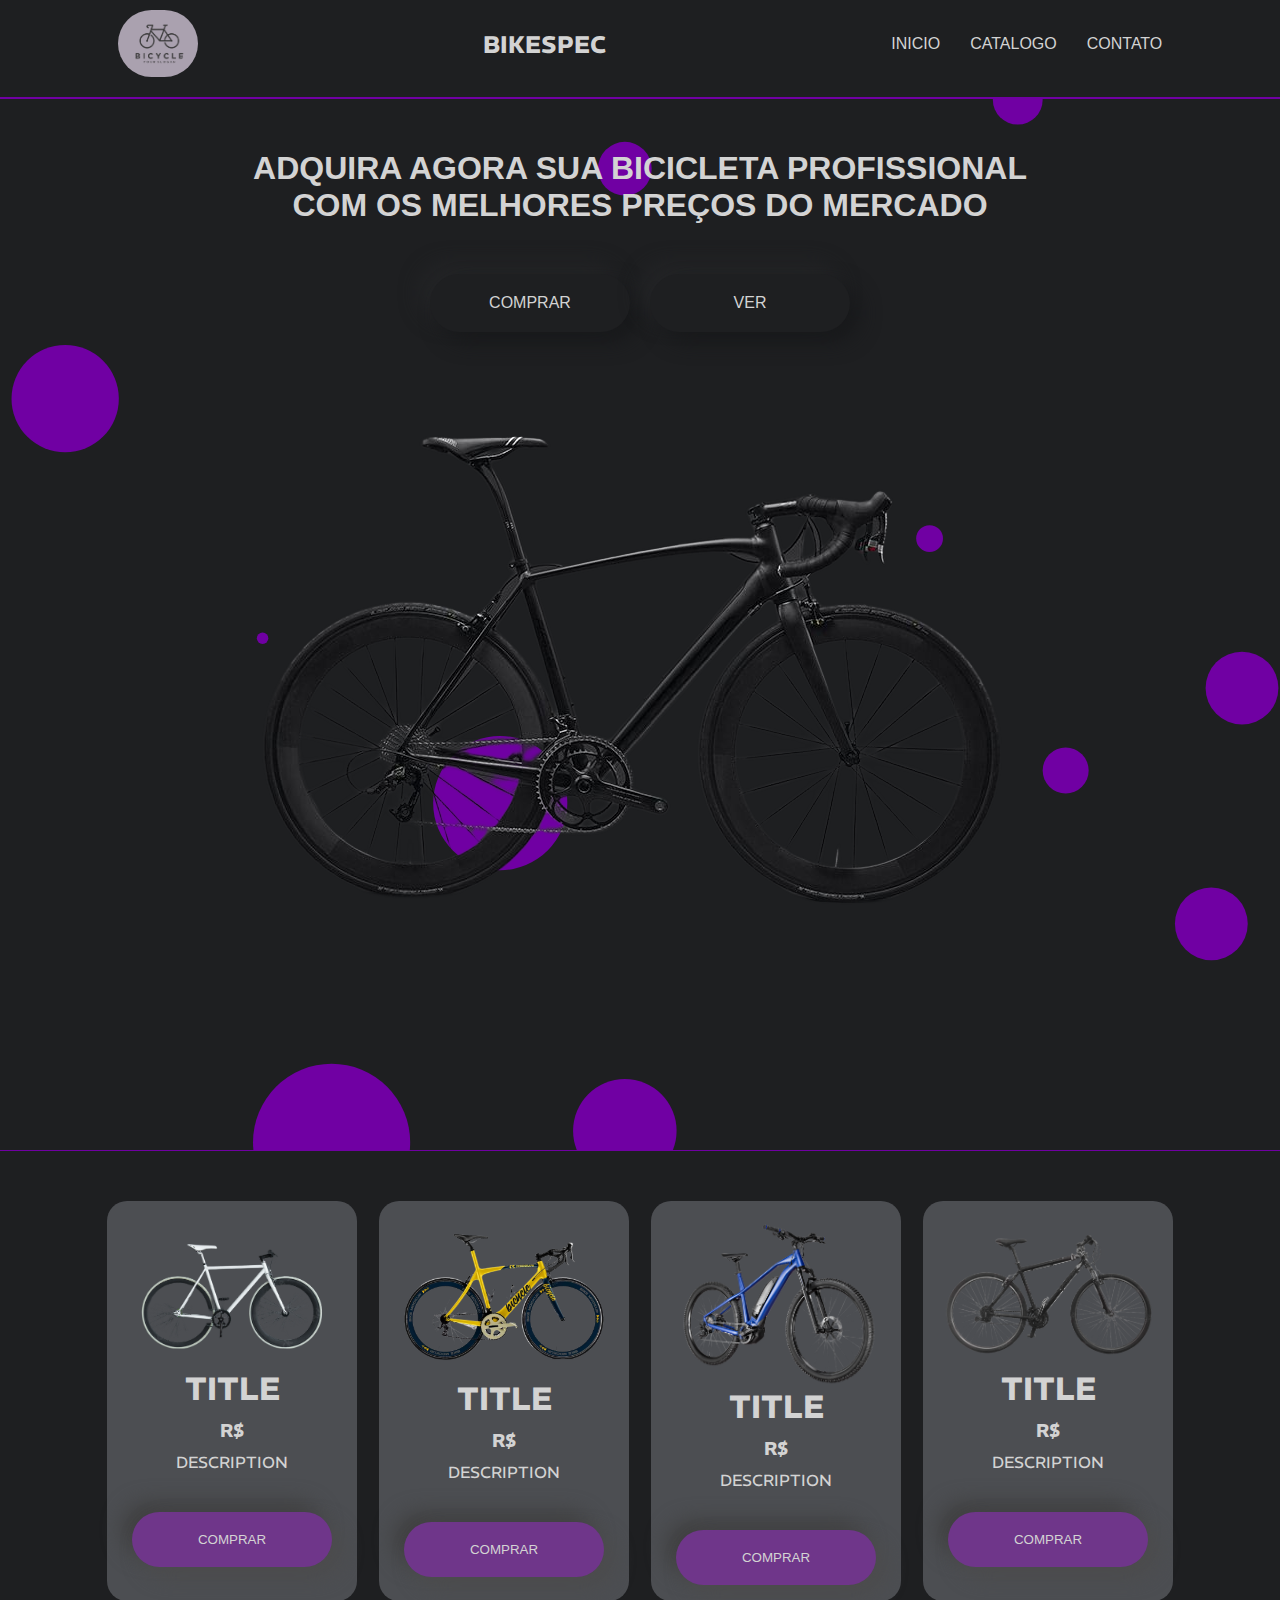
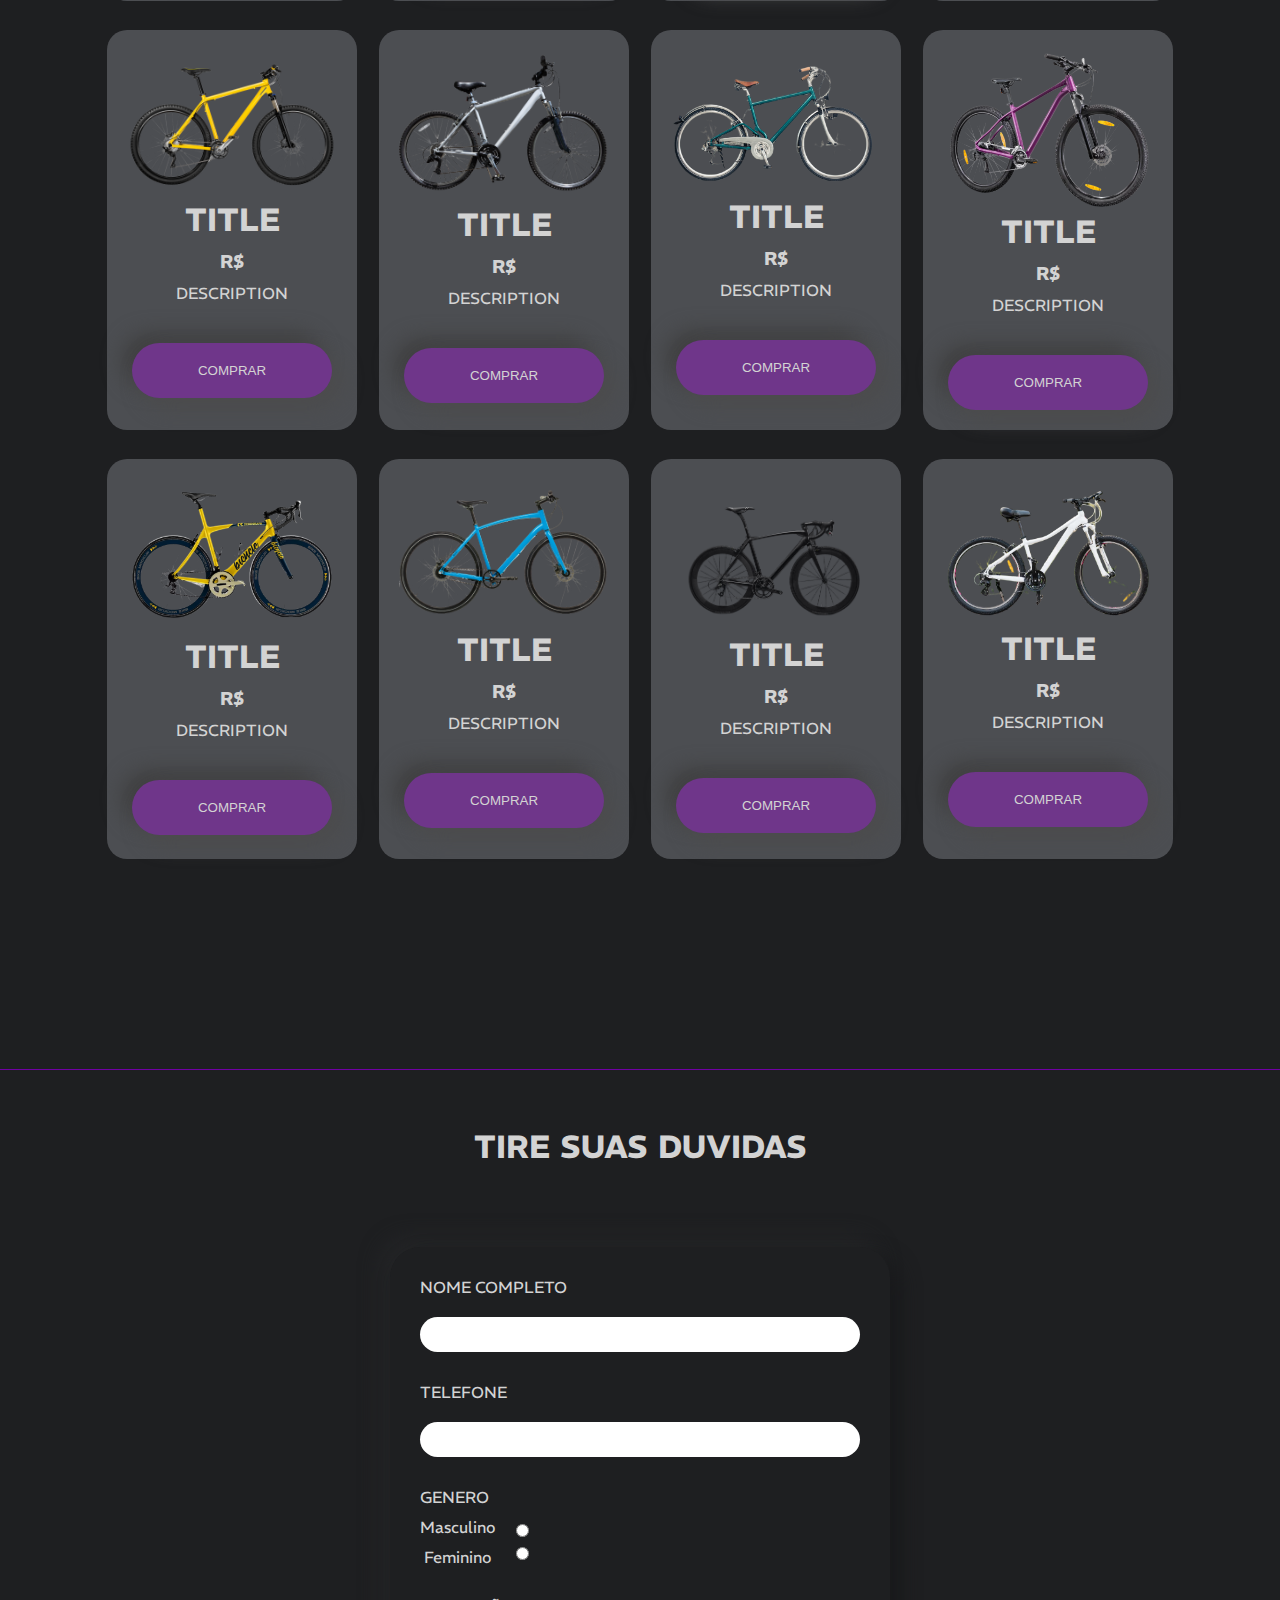
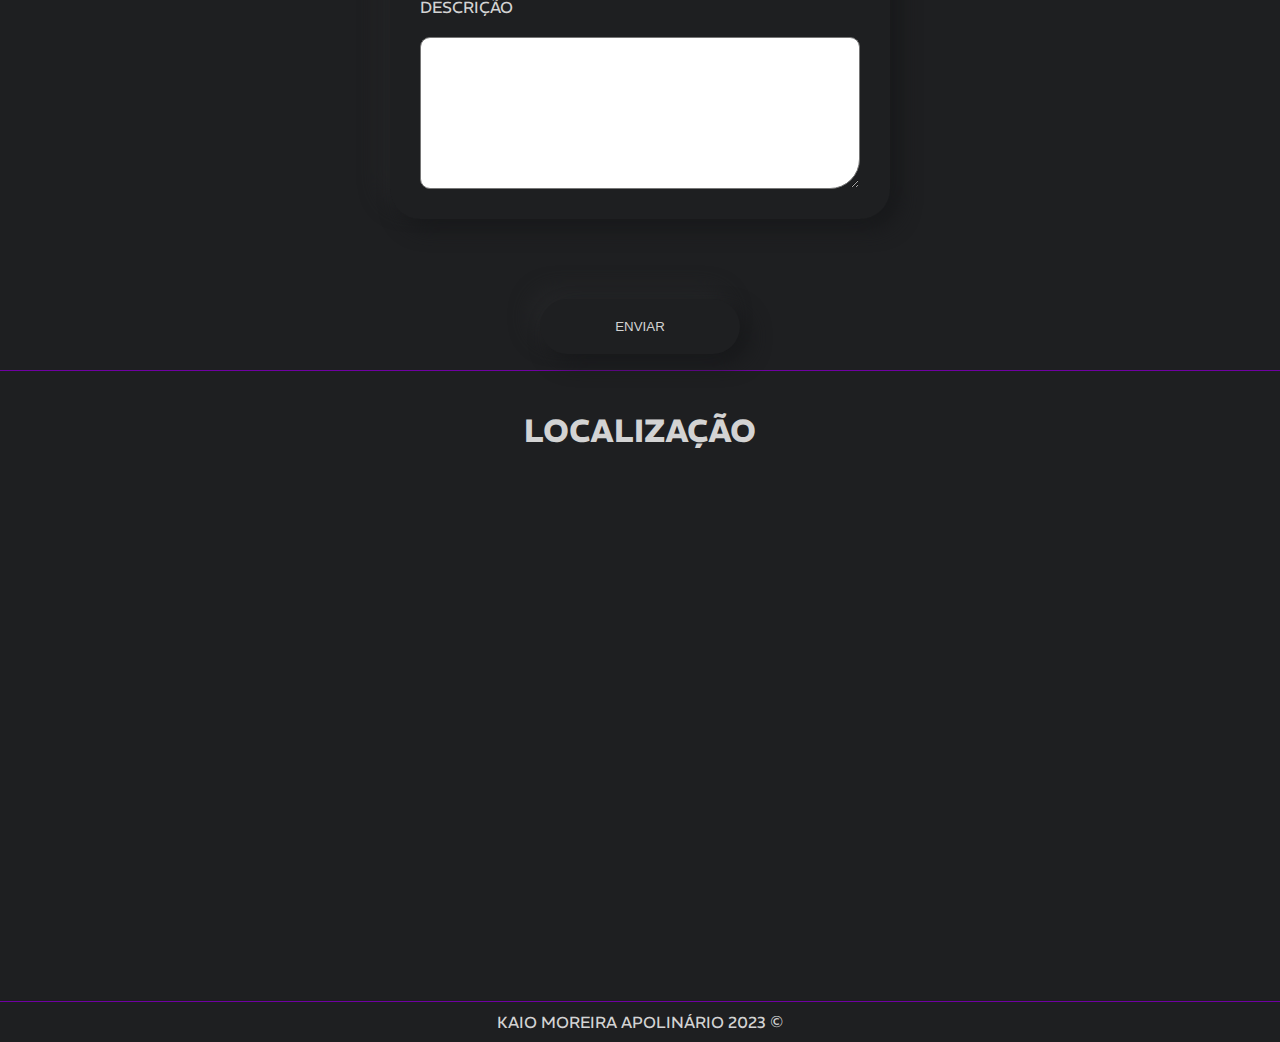
<file: bicicletaria/index.html>
<!DOCTYPE html>
<html lang="en">
<head>
    <meta charset="UTF-8">
    <meta name="viewport" content="width=device-width, initial-scale=1.0">
    <link rel="stylesheet" href="./style.css">
    <title>Document</title>
</head>
<body>
    <div class="conainer-nav">
        <nav>
            <img src="./img/logo bike.png"alt="LOGO BICICLETA">
            <h2>BIKESPEC</h2>
            <div class="guias">
                <a href="#inicio">INICIO</a>
                <a href="#catalog">CATALOGO</a>
                <a href="#contact">CONTATO</a>
            </div>
            <button onclick="menuShow()" class="button-menu botao" id="botao"><img src="./img/icons8-cardápio (1).svg" alt="" onclick="" class="button-menu"></button>
            
        </nav>
        <div class="menu">
            <a href="#inicio">INICIO</a>
            <a href="#catalog">CATALOGO</a>
            <a href="#contact">CONTATO</a>
        </div>
    </div>
    
    
    <header id="inicio" class="inicio">
        <div class="start">
            <h1>ADQUIRA AGORA SUA BICICLETA PROFISSIONAL
            <br>COM OS MELHORES PREÇOS DO MERCADO 
            </h1>
            <div class="buttons">
                <a href="#catalog" class="button">COMPRAR</a>
                <a href="#catalog" class="button">VER</a>
            </div>
        </div>
        <img src="./img/bike1 (1).png" alt="BICICLETA">
    </header>
    <main>
        <section class="catalog" id="catalog">
            <div class="parent">
                <div class="div1">
                    <div class="card">
                        <img src="./img/bike 2.png" alt="IMG-CARD">
                        <div class="text-card">
                            <h1>TITLE</h1>
                            <h3>R$</h3>
                            <p>DESCRIPTION</p>
                            <button>COMPRAR</button>
                        </div>
                    </div>
                </div>
                <div class="div2">
                    <div class="card">
                        <img src="./img/bike3.png" alt="IMG-CARD">
                        <div class="text-card">
                            <h1>TITLE</h1>
                            <h3>R$</h3>
                            <p>DESCRIPTION</p>
                            <button>COMPRAR</button>

                        </div>
                    </div>
                </div>
                <div class="div3">
                    <div class="card">
                        <img src="./img/bike 4.png" alt="IMG-CARD">
                        <div class="text-card">
                            <h1>TITLE</h1>
                            <h3>R$</h3>
                            <p>DESCRIPTION</p>
                            <button>COMPRAR</button>

                        </div>
                    </div>
                </div>
                <div class="div4">
                    <div class="card">
                        <img src="./img/bike 5.png" alt="IMG-CARD">
                        <div class="text-card">
                            <h1>TITLE</h1>
                            <h3>R$</h3>
                            <p>DESCRIPTION</p>
                            <button>COMPRAR</button>

                        </div>
                    </div>
                </div>
                <div class="div5">
                    <div class="card">
                        <img src="./img/bike 6.png" alt="IMG-CARD">
                        <div class="text-card">
                            <h1>TITLE</h1>
                            <h3>R$</h3>
                            <p>DESCRIPTION</p>
                            <button>COMPRAR</button>

                        </div>
                    </div>
                </div>
                <div class="div6">
                    <div class="card">
                        <img src="./img/bike 7.png" alt="IMG-CARD">
                        <div class="text-card">
                            <h1>TITLE</h1>
                            <h3>R$</h3>
                            <p>DESCRIPTION</p>
                            <button>COMPRAR</button>

                        </div>
                    </div>
                </div>
                <div class="div7">
                    <div class="card">
                        <img src="./img/bike 8.png" alt="IMG-CARD">
                        <div class="text-card">
                            <h1>TITLE</h1>
                            <h3>R$</h3>
                            <p>DESCRIPTION</p>
                            <button>COMPRAR</button>

                        </div>
                    </div>
                </div>
                <div class="div8">
                    <div class="card">
                        <img src="./img/bike9.png" alt="IMG-CARD">
                        <div class="text-card">
                            <h1>TITLE</h1>
                            <h3>R$</h3>
                            <p>DESCRIPTION</p>
                            <button>COMPRAR</button>

                        </div>
                    </div>
                </div>
                <div class="div9">
                    <div class="card">
                        <img src="./img/bike3.png" alt="IMG-CARD">
                        <div class="text-card">
                            <h1>TITLE</h1>
                            <h3>R$</h3>
                            <p>DESCRIPTION</p>
                            <button>COMPRAR</button>

                        </div>
                    </div>
                </div>
                <div class="div10">
                    <div class="card">
                        <img src="./img/bike 11.png" alt="IMG-CARD">
                        <div class="text-card">
                            <h1>TITLE</h1>
                            <h3>R$</h3>
                            <p>DESCRIPTION</p>
                            <button>COMPRAR</button>

                        </div>
                    </div>
                </div>
                <div class="div11">
                    <div class="card">
                        <img src="./img/bike1 (1).png" alt="IMG-CARD">
                        <div class="text-card">
                            <h1>TITLE</h1>
                            <h3>R$</h3>
                            <p>DESCRIPTION</p>
                            <button>COMPRAR</button>

                        </div>
                    </div>
                </div>
                <div class="div12">
                    <div class="card">
                        <img src="./img/bike 12.png"   alt="IMG-CARD">
                        <div class="text-card">
                            <h1>TITLE</h1>
                            <h3>R$</h3>
                            <p>DESCRIPTION</p>
                            <button>COMPRAR</button>

                        </div>
                    </div>
                </div>
                </div>
        </section>
        <section class="contact" id="contact">
            <div class="container-form">
                <h1>TIRE SUAS DUVIDAS</h1>
                <form action="">
                    <label for="">NOME COMPLETO
                        <input type="text">
                    </label>
                    
                    <label for="">TELEFONE
                        <input type="tel">
                    </label>
                    
                    <div class="gen">
                       <p class="pgen">GENERO</p>
                        <label for="" class="check">
                            <div class="checkbox">
                                <p>Masculino</p>
                                <p>Feminino</p>
                            </div>
                            <div class="checkbox">
                                <input type="radio" name="sexo" id="">
                                <input type="radio" name="sexo" id="">

                            </div>
                        </label>
                    </div>
                    
                    
                    <label for="">DESCRIÇÃO
                        <textarea name="" id="" cols="30" rows="10"></textarea>
                    </label>
                    
                </form>
                <button class="button">ENVIAR</button>
            </div>
        </section>
        <section class="location">
            <div class="map">
                <h1>LOCALIZAÇÃO</h1>
                <iframe class="maps" src="https://www.google.com/maps/embed?pb=!1m14!1m12!1m3!1d117070.8270409379!2d-46.367437445512365!3d-23.515831732257237!2m3!1f0!2f0!3f0!3m2!1i1024!2i768!4f13.1!5e0!3m2!1spt-BR!2sbr!4v1691036026568!5m2!1spt-BR!2sbr" width="600" height="450" style="border:0;" allowfullscreen="" loading="lazy" referrerpolicy="no-referrer-when-downgrade"></iframe>
            </div>
        </section>
    </main>
    <footer>
        KAIO MOREIRA APOLINÁRIO 2023 ©
    </footer>
    <script src="./index.js"></script>
</body>
</html>
</file>
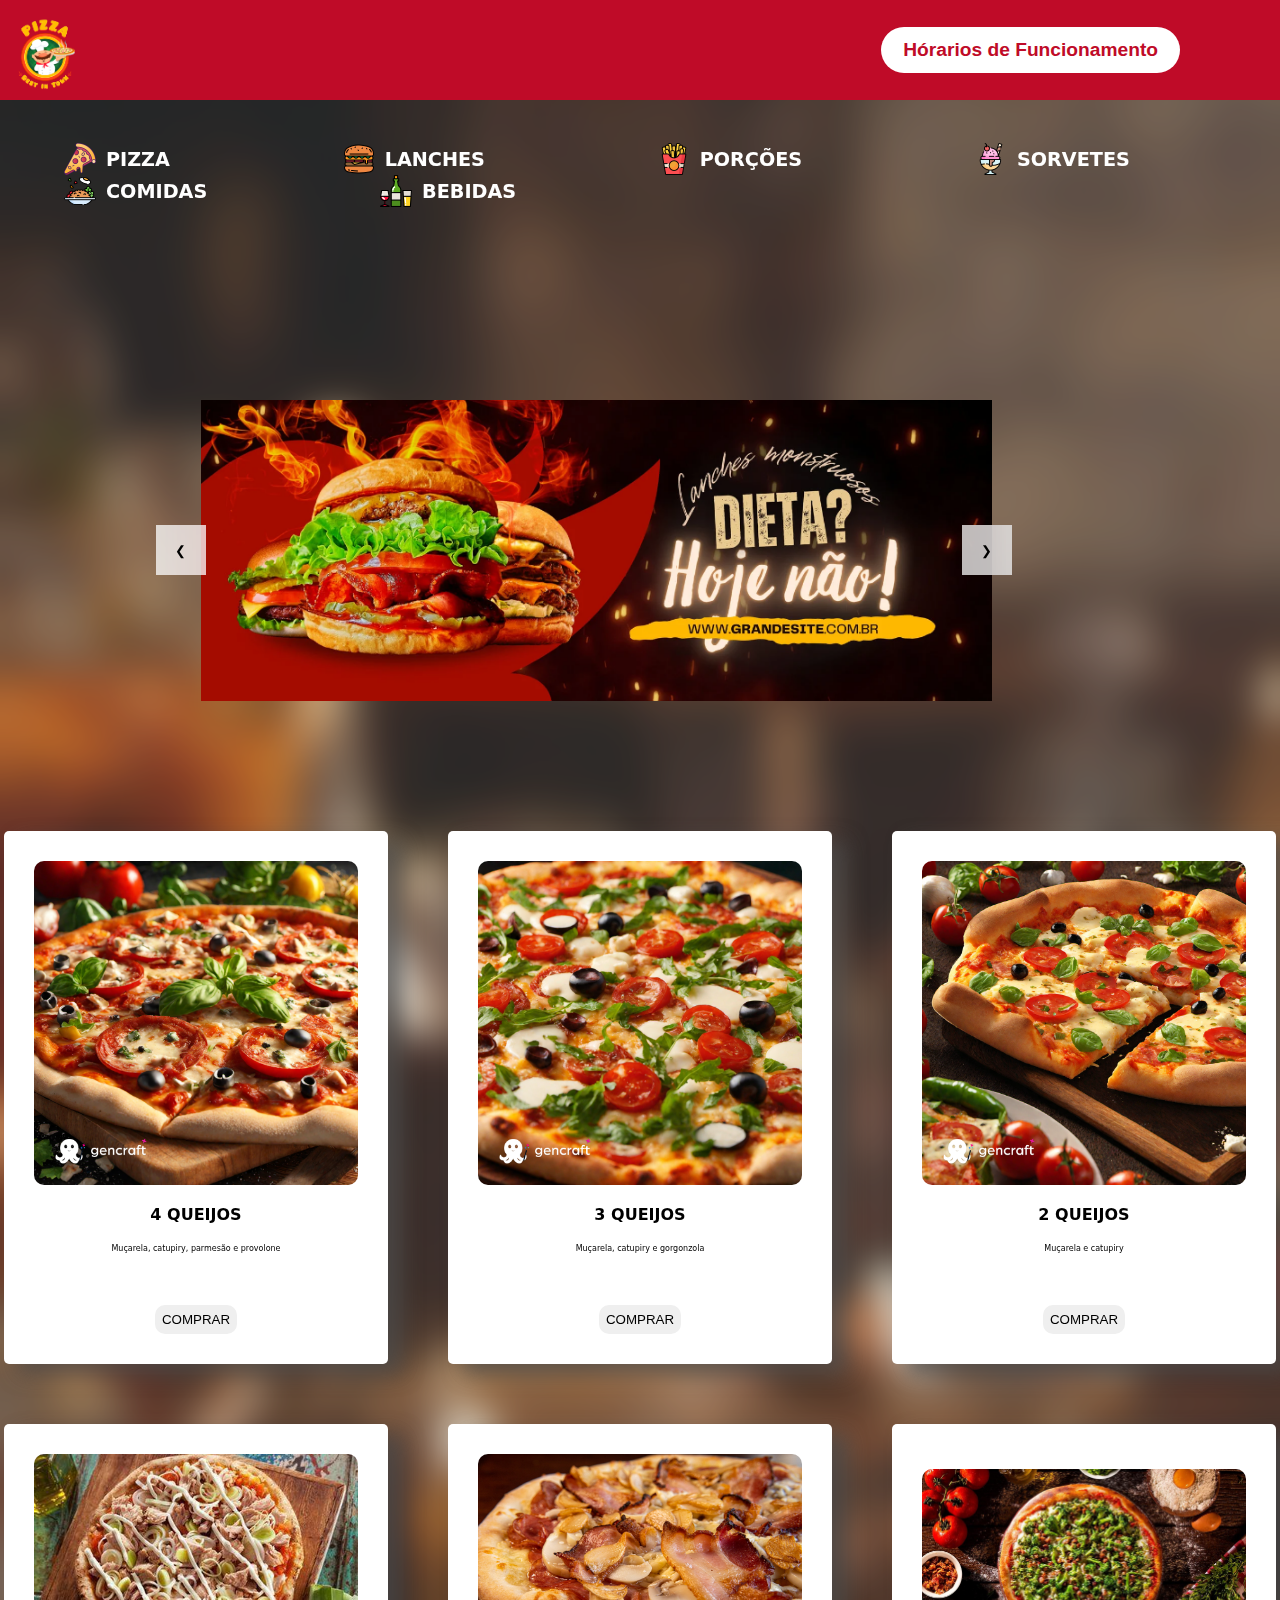
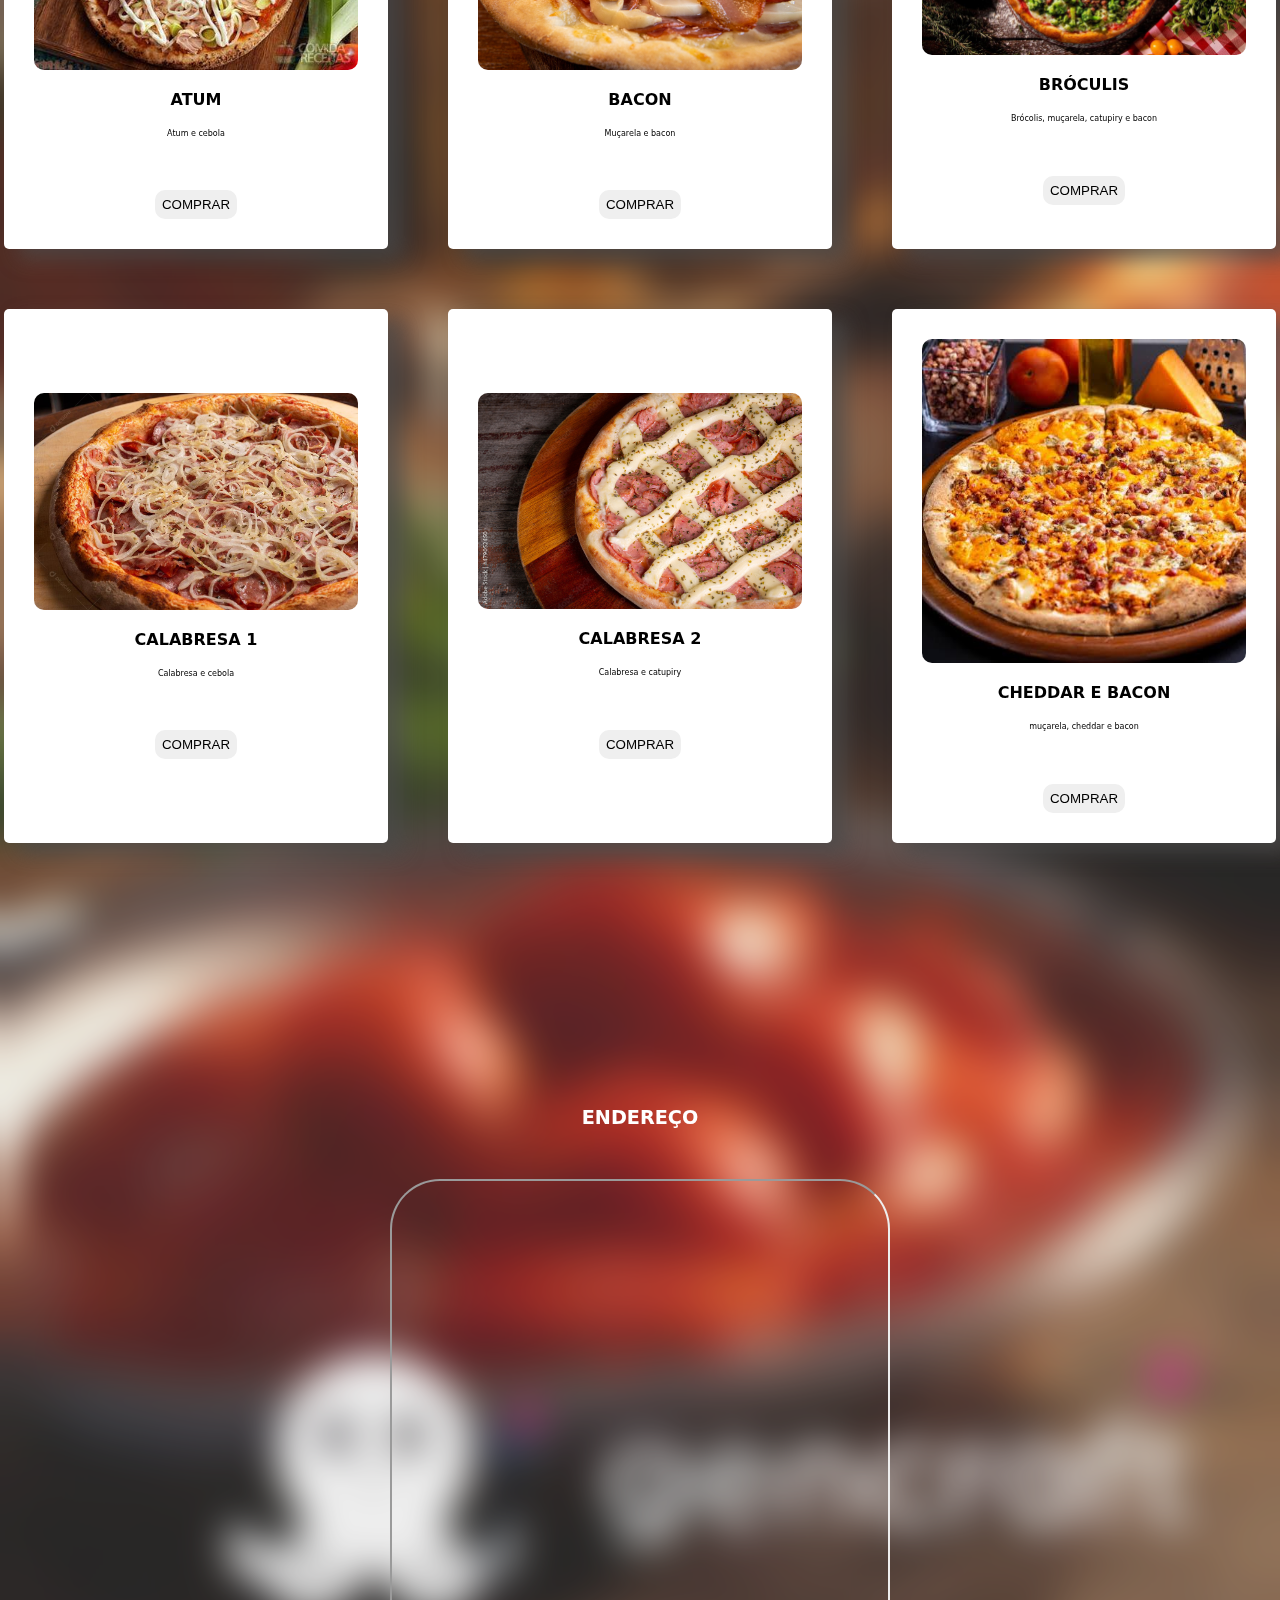
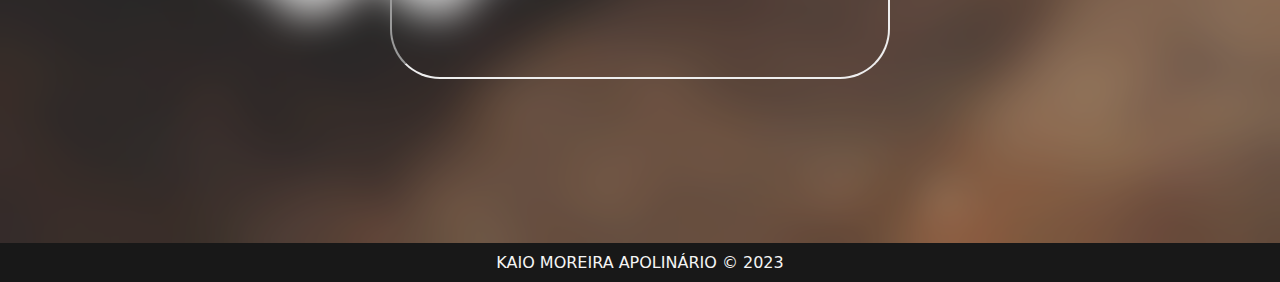
<file: Portifólio/Pizzaria/index.html>
<!DOCTYPE html>
<html lang="en">
<head>
    <meta charset="UTF-8">
    <meta name="viewport" content="width=device-width, initial-scale=1.0">
    <link rel="stylesheet" href="./style.css">
    <link rel="shortcut icon" href="./img/pizza (1).png" type="image/x-icon">
    <title>Document</title>
</head>
<body>
    <nav>
        <!--SLIDE-->
        <div class="slide">
            <div class="item">
                <h2>DOMINGO</h2>
                <p>10:00 ÁS 18:00</p>
            </div>
            <div class="item">
                <h2>SEGUNDA</h2>
                <p>09:00 ÁS 21:00</p>
            </div>
            <div class="item">
                <h2>TERÇA</h2>
                <p>09:00 ÁS 21:00</p>
            </div>
            <div class="item">
                <h2>QUARTA</h2>
                <p>09:00 ÁS 21:00</p>
            </div>
            <div class="item">
                <h2>QUINTA</h2>
                <p>09:00 ÁS 21:00</p>
            </div>
            <div class="item">
                <h2>SEXTA</h2>
                <p>09:00 ÁS 21:00</p>
            </div>
            <div class="item">
                <h2>SABADO</h2>
                <p>08:00 ÁS 23:00</p>
            </div>
        </div>
         <!--OPÇÕES-->
         <div class="opcoes">
            <img src="./img/14594-NPQJ9W.png" alt="logo-pizza" width="90px">
            <div>
            <button class="abrir">Hórarios de Funcionamento</button>
            <button class="fechar">X</button>
           </div>
        </div>
    </nav>
    <header>
        <div class="blur">
            <section class="home">
                <ul>
                    <li><div class="guia-nav"><img src="./img/pizza (1).png" alt="pizza" width="32px"><a href="" > PIZZA</a></div></li>
                    <li><div class="guia-nav"><img src="./img/hamburguer.png" alt="lanches" width="32px"> <a href=""> LANCHES</a></div></li>
                    <li><div class="guia-nav"><img src="./img/batatas-fritas.png" alt="porções"> <a href=""> PORÇÕES</a></div></li>
                    <li><div class="guia-nav"><img src="./img/taca-de-sorvete.png" alt="sorvete"> <a href=""> SORVETES</a></div></li>
                    <li><div class="guia-nav"><img src="./img/arroz-frito.png" alt="comidas"> <a href=""> COMIDAS</a></div></li>
                    <li><div class="guia-nav"><img src="./img/alcool.png" alt="bebidas"> <a href=""> BEBIDAS</a></div></li>
                </ul>
            </section >
            <section class="carrosel">
                <div class="container">
                    <button class="w3-button w3-display-left" onclick="plusDivs(-1)">&#10094;</button>
                    <div class="carrosel primeiro">
                        <img src="./img/banner1.png" alt="" srcset="" class="mySlides">
                    </div>
                    <div class="carrosel segundo">
                        <img src="./img/banner 2.png" alt="" srcset="" class="mySlides">
                    </div>
                    <div class="carrosel terceiro">
                        <img src="./img/banner 3.png" alt="" srcset="" class="mySlides">
                    </div>
                    <button class="w3-button w3-display-right" onclick="plusDivs(+1)">&#10095;</button>
                </div>
            </section>
            <section class="cardápio">
                        <div class="itens">
                            <img src="./img/pizza de 4 quei 0.png" width="" alt="IMAGEM">
                            <h1>4 QUEIJOS</h1>
                            <p>Muçarela, catupiry, parmesão e provolone</p>
                            <button>COMPRAR</button>
                        </div>
                        <div class="itens">
                            <img src="./img/pizza de 3 quei 1.png" alt="IMAGEM">
                            <h1>3 QUEIJOS</h1>
                            <p>Muçarela, catupiry e gorgonzola</p>
                            <button>COMPRAR</button>
                        </div>
                        <div class="itens">
                            <img src="./img/pizza de 2 quei 0.png" alt="IMAGEM">
                            <h1>2 QUEIJOS</h1>
                            <p>Muçarela e catupiry</p>
                            <button>COMPRAR</button>
                        </div>
                        <div class="itens">
                            <img src="./img/pizza_atum_alho.jpg" alt="IMAGEM">
                            <h1>ATUM</h1>
                            <p>Atum e cebola</p>
                            <button>COMPRAR</button>
                        </div>
                        <div class="itens">
                            <img src="./img/pizza de bacon.jpeg" alt="IMAGEM">
                            <h1>BACON</h1>
                            <p>Muçarela e bacon</p>
                            <button>COMPRAR</button>
                        </div>
                        <div class="itens">
                            <img src="./img/pizza de brocolis.jpg" alt="IMAGEM">
                            <h1>BRÓCULIS</h1>
                            <p>Brócolis, muçarela, catupiry e bacon</p>
                            <button>COMPRAR</button>
                        </div>
                        <div class="itens">
                            <img src="./img/pizza calabresa 1.jpg" alt="IMAGEM">
                            <h1>CALABRESA 1</h1>
                            <p>Calabresa e cebola</p>
                            <button>COMPRAR</button>
                        </div>
                        <div class="itens">
                            <img src="./img/pizza calabresa 2.jpg" alt="IMAGEM">
                            <h1>CALABRESA 2</h1>
                            <p>Calabresa e catupiry</p>
                            <button>COMPRAR</button>
                        </div>
                        <div class="itens">
                            <img src="./img/pizza cheddar e bacon.jpeg" alt="IMAGEM">
                            <h1>CHEDDAR E BACON</h1>
                            <p>muçarela, cheddar e bacon</p>
                            <button>COMPRAR</button>
                        </div>
            </section>
            <section class="endereco">
                ENDEREÇO
                <iframe src="https://www.google.com/maps/embed?pb=!1m16!1m12!1m3!1d234141.72677947942!2d-46.426666693627176!3d-23.51579085004158!2m3!1f0!2f0!3f0!3m2!1i1024!2i768!4f13.1!2m1!1spizza%20hut!5e0!3m2!1spt-BR!2sbr!4v1690898765754!5m2!1spt-BR!2sbr" allowfullscreen="" loading="lazy" referrerpolicy="no-referrer-when-downgrade" class="map"></iframe>
            </section>
        </div>
    </header>
    <footer>
        KAIO MOREIRA APOLINÁRIO © 2023
    </footer>
    <script src="./scipt.js"></script>
</body>
</html>
</file>
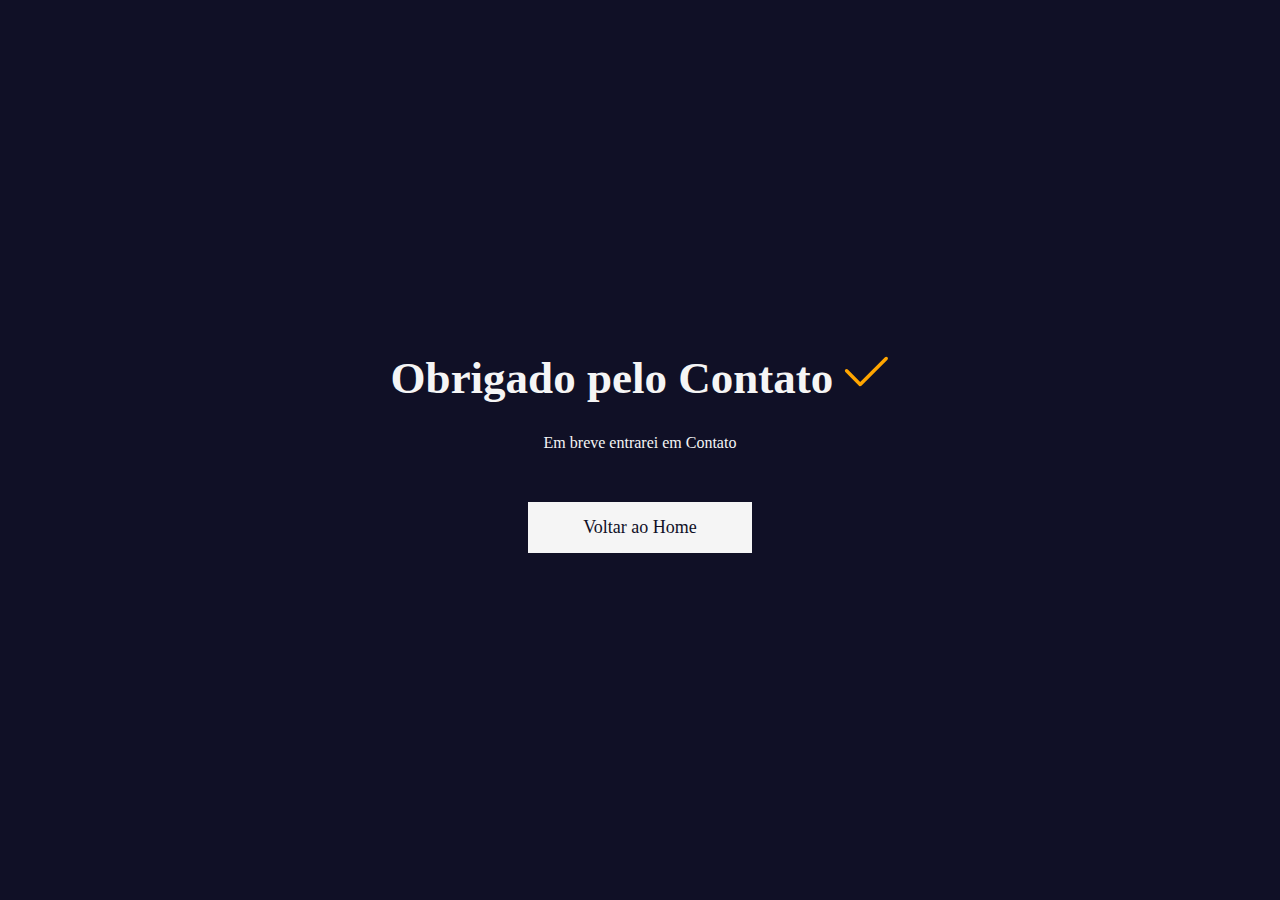
<file: obrigado.html>
<!DOCTYPE html>
<html lang="en">
<head>
    <meta charset="UTF-8">
    <meta name="viewport" content="width=device-width, initial-scale=1.0">
    <link rel="stylesheet" href="./index.css">
    <title>Obrigado!! Sucesso!!</title>
</head>
<body class="main-obrigado">
    <h1 class="text-obrigado">Obrigado pelo Contato <svg class="svg-icon" viewBox="0 0 20 20">
        <path fill="none" d="M7.197,16.963H7.195c-0.204,0-0.399-0.083-0.544-0.227l-6.039-6.082c-0.3-0.302-0.297-0.788,0.003-1.087
        C0.919,9.266,1.404,9.269,1.702,9.57l5.495,5.536L18.221,4.083c0.301-0.301,0.787-0.301,1.087,0c0.301,0.3,0.301,0.787,0,1.087
        L7.741,16.738C7.596,16.882,7.401,16.963,7.197,16.963z"></path>
    </svg></h1>
    <p class="paragrafo-obrigado">Em breve entrarei em Contato</p>
    <a href="./index.html" class="btnObrigado">Voltar ao Home</a>
</body>
</html>
</file>
<file: bicicletaria/style.css>
@import url('https://fonts.googleapis.com/css2?family=REM:ital,wght@0,100;0,900;1,100&display=swap');
*{
    margin: 0;
    padding: 0;
    box-sizing: border-box;
    --color-default: #d3d3d3;
    --font-family:'REM', sans-serif;
    --background-default:#1E1F21;
    --background-color-botton: #4c4e52;
} 
html{
    scroll-behavior:smooth;

}
.menu{
    display: none;
}
.button-menu{
    display: none;
}
.button-menu{
    width: auto;
    background-color: transparent;
    border-radius: 0;
    padding: 0;
    transition: 0.9s all;
}
.fechar{
    display: none;
    transition: 0.9s all;
}
body{
    background-color: #7000a3;
}
nav{
    background-color: var(--background-default);
    width: 100%;
    display: flex;
    position: fixed;
    flex-wrap: wrap;
    justify-content: space-around;
    align-items: center;
    gap: 50px;
    padding: 10px 0 20px 0;
    z-index: 100;
    border-bottom: #7000a3 2px solid;
}
nav h2{
    color: var(--color-default);
    font-family: var(--font-family);
    transition: 0.5s all;

}
nav h2:hover{
    transition: 0.5s all;
    color: #7000a3;
}
nav a {
    text-decoration: none;
    color: var(--color-default);
    font-family: 'Segoe UI', Tahoma, Geneva, Verdana, sans-serif;
    transition: 0.5s all;

}
nav a:hover{
    transition: 0.5s all;
    color: #7000a3;
}
nav div{
    display: flex;
    flex-wrap: wrap;
    gap: 30px;
}
nav img{
    width: 80px;
    background-color: #aaa1af;
    border-radius: 50px;
    padding: 10px;
    
}
header{
    width: 100%;
    height: 100vh;
    background-image: url(./img/circle-scatter-haikei\ \(1\).svg);
    background-repeat: no-repeat;
    background-size: cover;
    font-family:'Segoe UI', Roboto, Oxygen, Ubuntu, Cantarell, 'Open Sans', 'Helvetica Neue', sans-serif;
    color: var(--color-default);
    display: flex;
    flex-wrap: wrap;
    align-items: center;
    justify-content: center;
    padding: 150px 50px 1000px 50px;
}
.start {
    display: flex;
    flex-direction: column;
    gap: 50px;
}
.start h1{
    text-align: center;
}
.buttons{
    display: flex;
    flex-wrap: nowrap;
    justify-content: center;
    gap: 20px;

}
.button{
    text-align: center;
    text-decoration: none;
    padding: 20px;
    border-radius: 50px;
    border: 0;
    width: 200px;
    color: var(--color-default);
    cursor: pointer;
    transition: 0.5s all;
    background: #1E1F21;
    box-shadow:  10px 10px 20px #18191b,
                -10px -10px 20px #242527;
}
.button:hover{
    transition: 0.5s all;
    background-color: var(--background-default);
    box-shadow: 0 0 50px #7000a3 ;
    color: #BBBDDB;
}
button{
    padding: 20px;
    border-radius: 50px;
    border: 0;
    width: 200px;
    color: var(--color-default);
    cursor: pointer;
    transition: 0.5s all;
    background: #6f368a;
    box-shadow:  10px 10px 20px #4c4c4d,
                -10px -10px 20px #404041;
}
button:hover{
    transition: 0.5s all;
    background-color: var(--background-default);
    box-shadow: 0 0 50px #7000a3 ;
    color: #BBBDDB;
}
.catalog{
    display: flex;
    justify-content: center;
    flex-wrap: wrap;
    height: auto;
    background-color: var(--background-default);
    padding-bottom: 200px;
    margin-top: 1px;
    padding-top: 40px;
}
.parent {
    display: flex;
    flex-wrap: wrap;
    gap: 29px 22px;
    width: auto;
    padding: 10px;
    justify-content: center;
    align-items: center;
}

.card{
    display: flex;
    flex-direction: column;
    align-items: center;
    justify-content: space-evenly;
    text-align: center;
    background-color: #4c4e52;
    padding: 20px;
    border-radius: 20px;
    color: var(--color-default);
    font-family: var(--font-family);
    height: 400px;
    width: 250px;
}
.card img {
    width: 100%;
}
.text-card {
    display: flex;
    flex-direction: column;
    gap: 10px;
    height: 200px;
}
.text-card button {
    margin-top: 30px;
}
.contact{
    display: flex;
    justify-content: center;
    flex-wrap: wrap;
    height: 100vh;
    background-color: var(--background-default);
    margin-top: 1px;
    padding-top: 40px;

}
.location{
    display: flex;
    justify-content: center;
    text-align: center;
    flex-wrap: wrap;
    height: 70vh;
    background-color: var(--background-default);
    margin-top: 1px;
    padding-top: 40px;

}
.location div{
    display: flex;
    flex-direction: column;
    flex-wrap: wrap;
    gap: 50px;
    color: var(--color-default);
    font-family: var(--font-family);
}
.maps{
    border-radius: 50px;
}
.container-form{
    display: flex;
    flex-direction: column;
    flex-wrap: wrap;
    justify-content: center;
    align-items: center;
    gap: 80px;
    color: var(--color-default);
    font-family: var(--font-family);
}
form{
    display: flex;
    flex-direction: column;
    flex-wrap: wrap;
    justify-content: center;
    gap: 30px;
    box-shadow:  10px 10px 20px #18191b,
                -10px -10px 20px #242527;
    padding: 30px;
    border-radius: 30px;
    width: 500px;
}
label{
    display: flex;
    flex-direction: column;
    text-align: justify;
    justify-content: start;
    gap: 20px;
}
input{
    padding: 10px;
    border-radius: 30px;
    border: none;
    width: 100%;
}
textarea{
    border-radius: 10px 10px 30px;
}
.pgen{
    margin-bottom: 10px;
}
.check{
    display: flex;
    flex-direction: row;
}
.checkbox{
    display: flex;
    flex-direction: column;
    justify-content: center;
    align-items: center;
    gap: 10px;
}
footer{
    display: flex;
    justify-content: center;
    background-color: var(--background-default);
    color: var(--color-default);
    font-family: var(--font-family);
    margin-top: 1px;
    padding: 10px;
}

@media screen and (max-width:950px){
    nav{
        justify-content: space-evenly;
        gap: 20px;
        flex-wrap: wrap;
    }
    nav h2 {
        font-size: 0.9rem;
    }
    nav img{
        width: 80px;
    }
    .guias{
        display: none;
    }
    .container-nav{
        display: flex;
        flex-direction: column;
    }
    .open{
        display: flex;
        transition: 0.5s all;
    }
    .menu{
        transition: 0.5s all;
        justify-content: center;
        align-items: center;
        padding-top: 110px;
        flex-direction: column;
        width: 100%;
        background-color: #18191b;
        height: 220px;
        gap: 20px ;
    }
    .menu a {
        text-decoration: none;
        color: var(--color-default);
        font-family: var(--font-family);
        transition: 0.5s all;

    }
    .menu a:hover{
        transition: 0.5s all;
        color: #7000a3;
    }
    .button-menu{
        cursor: pointer;
        width: 30px;
        display: flex;
        box-shadow: none;
    }
    .button-menu:hover{
        box-shadow: none;
    }
    .fechar{display: none;}
    .start h1{
        font-size: 0.9rem;
    }
    .button{
        width: 100px;
        padding: 10px;
        font-size: 10px;
    }
    header img {
        width: 90%;
    }
    header{
        padding-bottom:250px ;
    }
    .contact{
        height: 800px;
    }
    .container-form{
        height: auto;
       gap: 30px;
    }
    form{
        width: 250px;
        height: auto;
    }
    label{
       width: 100%;
    }
    input{
       width: 100%;
    }
    .location{
        height: auto;
    }
    .map{
        justify-content: center;
        align-items: center;
    }
    .maps{
        width: 90%;
        margin-bottom: 50px;
        
    }
    footer{
        text-align: center;
    }
}
</file>
<file: Portifólio/Pizzaria/style.css>
*{
    margin: 0;
    padding: 0;
    box-sizing: border-box;
    --background-color: #BF0B28;
    --font-family: system-ui, -apple-system, BlinkMacSystemFont, 'Segoe UI', Roboto, Oxygen, Ubuntu, Cantarell, 'Open Sans', 'Helvetica Neue', sans-serif;
    --font-size-p:1.2rem;
    --font-size-h2:1.5rem;
}

/* Navegação*/
nav{
    position: fixed;
    top: -300px;
    left: 0;
    width: 100%;
    
    background-color: var(--background-color);
    z-index: 2;
    transition: 1.2s;
}
nav.mostrar{
    transition: 0.9s;
    top: 0;
}
nav.mostrar .opcoes button.abrir{
    display: none;
}
nav.mostrar .opcoes button.fechar{
    display: flex;
}
nav .opcoes button.fechar{
    display: none;
}
.menu{
    display: none;
}
nav .slide{
    display: flex;
    justify-content: flex-start;
    width: 100%;
    padding: 30px 40px 30px 50px;
    overflow-x: scroll;
    scrollbar-width:auto;
    border-bottom: 2px solid darkgray;
    height: 300px;
    gap: 30px;
}
nav .slide::-webkit-scrollbar{
    display:flex;
    height: 5px;
    background-color: #ffffff;
}
nav .slide::-webkit-scrollbar-thumb{
    display:flex;
    background-color: rgb(255, 208, 0);
}
nav .slide .item{
    width: 300px;
    min-width: 300px;
    max-width: 300px;
    padding: 30px;
    border-radius: 20px;
    margin: 10px 0 0 0 ;
    background-color: rgba(255, 255, 255, 0.575);
}
nav .slide .item h2 {
    font-family: var(--font-family);
    font-size: var(--font-size-h2);
    color: #fff;
    margin: 0 0 5px 0;
}

nav .slide .item p {
    font-family: var(--font-family);
    font-size: var(--font-size-p);
    color: #fff;
}
nav .opcoes{
    display: flex;
    align-items: center;
    justify-content: space-between;
    width: 100%;
    height: auto;
}
nav .opcoes h2{
    font-family: system-ui, -apple-system, BlinkMacSystemFont, 'Segoe UI', Roboto, Oxygen, Ubuntu, Cantarell, 'Open Sans', 'Helvetica Neue', sans-serif;
    font-size: 1.2rem;
    color: #fff;
}
nav img {
    padding-top: 10px;
}
nav .opcoes a {
    font-family: system-ui, -apple-system, BlinkMacSystemFont, 'Segoe UI', Roboto, Oxygen, Ubuntu, Cantarell, 'Open Sans', 'Helvetica Neue', sans-serif;
    font-size: 1.2rem;
    color: #fff;
    margin:  0 0 0 30px;
}
nav .opcoes button{
    font-size: 1.2rem;
    font-weight: bold;
    color: var(--background-color);
    background-color: white ;
    padding: 10px 20px ;
    border-radius: 50px;
    border-color: none;
    margin-left: auto;
    margin-right: 100px;
    border-color: transparent;
}
/* header*/
body{
   background-color: #ffffff3d;
}
header{
    width: 100%;
    background-image: url(./img/PIZZARIA\ 1.png);
    background-repeat: no-repeat;
    background-size: cover;
}

.blur{
    display: flex;
    flex-direction: column;
    width: 100%;
    height: auto;
    backdrop-filter: blur(20px);
}
ul{
    display: flex;
    align-items: start;
    justify-content: start;
    text-align: start;
    margin: 20px;
    gap: 50px;
    list-style-type: none;
}
ul a {
    font-size: var(--font-size-p);
    font-family: var(--font-family);
    font-weight: bold;
    list-style-type: none;
    color: white;
    text-decoration: none;
}
.home{
    flex-wrap: wrap;
    display: flex;
    justify-content: center;
    align-items: center;
    width: 100%;
    height: 250px;
    background-color: rgba(169, 169, 169, 0.192);
    
}
.guia-nav{
    display: flex;
    text-align:end;
    justify-content: center;
    gap: 10px;
    transition: all 0.3s;
}
.guia-nav:hover{
    transition: all 0.7s;
    background-color: var(--background-color);
    padding: 10px;
    border-radius: 15px;
}
.cardápio{
    padding-top: 5rem;
    display: flex;
    flex-wrap: wrap;
    grid-template-columns: repeat(3,auto);
    grid-template-rows: auto auto;
    justify-content: center;
    gap: 60px;
    width: 100%;
    background-color: rgba(169, 169, 169, 0.192);
    padding-bottom: 100px;
}
.itens{
    font-size: var(--font-size-h2);
    display: flex;
    flex-direction: column;
    text-align: center;
    justify-content: center;
    align-items: center;
    gap: 20px;
    padding: 30px;
    width: 350px;
    height: 550px;
    background-color: rgb(255, 255, 255);
    border-radius: 5px;
    box-shadow: 15px 10px 20px 0px rgba(75, 75, 75, 0.726)
}
.itens button{
    margin-top: 100px;
    padding: 5px;
    border-radius: 10px;
    border-color: transparent;
    cursor: pointer;
    transition: all 0.3s;
    width: 80%;
}
.itens button:hover{
    background-color: var(--background-color);
    color: whitesmoke;
    transition: all 0.5s;
    
}
.itens p {
    font-size: var(--font-size-p);
    font-family: var(--font-family);
}
.itens h1 {
    font-family: var(--font-family);
    font-size: var(--font-size-h2);
}
.itens img {
 width: 300px;
 height: 250px;
 border-radius: 10px;
}
.container{
    display: flex;
    justify-content: center;
    align-items: center;
    padding:  50px;
    z-index: 0;
    background-color: rgba(169, 169, 169, 0.192);
    
}
.w3-button{
    position: relative;
    width: 50px;
    height: 50px;
    border: none;
    backdrop-filter: blur(20px);
    background-color: #ffffffb9;
}
.w3-display-left{
 left: 30px;
}
.w3-display-right{
left: -30px;
}
.endereco{
    display: flex;
    flex-direction: column;
    gap: 50px;
    align-items: center;
    justify-content: center;
    height: 30rem;
    background-color: rgba(169, 169, 169, 0.192);
    padding: 100px 100px;
    height: 100vh;
    font-family: var(--font-family);
    font-size: var(--font-size-p);
    color: white;
    font-weight: bolder;
}
.map{
    width: 500px;
    height: 500px;
    border-radius: 50px;
}
footer{
    display: flex;
    align-items: center;
    justify-content: center;
    background-color: rgb(24, 24, 24);
    color: whitesmoke;
    font-family: var(--font-family);
    padding: 10px;
}

/*Media screen*/
@media screen and (max-width:1300px){
    .container{
        width: auto;
        height: auto;
    }
    .mySlides{
        width: 90%;
        height: auto;
    }
    .w3-display-left{
        left: 5px;
       }
       .w3-display-right{
       left: -10%;
       }
    .opcoes div {
        display: flex;
        width: 50%;
    }
    .home{
        height: 350px;
    }
    ul{
        display: flex;
        justify-content: start;
        align-items: center;
        flex-wrap: wrap;
        gap: 15%;
        width: 90%;
        text-align: justify;
    }
    .guia-nav{
        align-items: center;
    }
    .itens{
        width: 30%;
        min-width: 200px;
        height: auto;
    }
    .itens button {
        width: auto;
        margin-top: 10%;
    }
    .itens img {
        width: 100%;
        height: auto;
    }
    .itens h1 {
        font-size: 1rem;
    }
    .itens p {
        font-size: 0.5rem;
    }
}

@media screen and (max-width:790px){
    nav .slide::-webkit-scrollbar{
        display:none;
    }
    nav .slide::-webkit-scrollbar-thumb{
        display:none;
    }
    .opcoes a {
        display: none;
    }
    .opcoes{
        gap: 10px;
        justify-content: space-evenly;
    }
    nav .opcoes button {
        font-size: 0.8rem;
        font-weight: bold;
        color: #BF0B28;
        background-color: white;
        padding: 5px 10px;
        border-radius: 50px;
        border-color: none;
        margin-left: auto;
        margin-right: 0;
        border-color: transparent;
    }
    .cardápio{
        display: flex;
        flex-wrap: wrap;
        flex-direction: column;
        justify-content: center;
        align-items: center;
        height: auto;
    }
    .map{
        width: auto;
        height: 50%;
    }
    
}
@media screen and (max-width:700px){
    .home{
        margin-top: 9%;
    }
}
</file>
<file: index.css>
@import url('https://fonts.googleapis.com/css2?family=Poppins:wght@100;300&family=Raleway:wght@100&family=Roboto+Mono:wght@100;400&display=swap');
*{
    margin: 0;
    box-sizing: border-box;
    padding: 0;
    flex-wrap: wrap;
    color: rgb(255, 255, 255);
}
#body.dark{
    background-color: #0e1720;
    transition: 0.9s;
}

/* Font utilizada */
@font-face {
    font-family: 'Kaio';
    src: url(./font/Bonky\ Free\ Personal\ use.otf);
}

/* BARRA DE NAVEGAÇÃO  */ 
nav{
    position: absolute;
    display: flex;
    width: 100%;
    
}
nav a{
    position: relative;
    font-family: 'Poppins', sans-serif;
    font-weight: 400;
    font-size: 15px;
    text-decoration: none;
}
nav a::after{
    content: "";
    width: 0;
    height: 3px;
    background-color: rgb(255, 255, 255);
    position: absolute;
    bottom: 0;
    left: 0;
    transition: 0.5s ease-in-out ;
}
nav a:hover::after{
width: 100%;
}
.nav-header{
    margin-top: 15px;
    display: flex;
    width: 100%;
    justify-content: space-evenly;
}
.guia-pg{
    display: flex;
    gap: 20px;
    font-size: 10px;
    font-family: 'Poppins', sans-serif;
    font-weight: 100;
}
.logo{
    width: 15px;
    fill: #000000;
}
.body{
    display: flex;
    align-items: center;
    justify-content: center;
    margin: 0;
    transition: 0.2 linear;
    border-radius: 10px;
    padding: 5px;
}
.checkbox{
    opacity: 0;
    position: absolute;
}
.label{
    background-color: #9CC1D9;
    box-shadow: 0px 2px 5px rgba(126, 126, 126, 0.63);
    border-radius: 50px;
    cursor: pointer;
    display: flex;
    justify-content: space-between;
    align-items: center;
    padding: 5px;
    position: relative;
    height: 26px;
    width: 50px;
    transform: scale(1.3);
    transition: 0.9s;
} 
#fundo-label.dark{
    background-color: #585858;
    transition: 0.9s;
}
.label .ball{
    background-color: #ffffff;
    border-radius: 50%;
    position: absolute;
    top: 2px;
    left: 2px;
    height: 22px;
    width: 22px;
    transform: translateX(0px);
    transition: 0.2s linear;
}
.checkbox:checked + .label .ball{
    transform: translateX(24px);
}

.preto{
    fill: #ffffff;
    
}
.mobile-menu-icon{
    display: none;
}
.mobile-menu{
    display: none;
}

/* Cabeça da pagína */
header{
    width:100%;
    height: 1080px;
    font-family: 'Kaio';
    background-image: url(./img/bela-foto-do-topo-de-uma-montanha.jpg);
    background-size: cover;
    display: flex;
    text-align: center;
    justify-content: center;
    box-shadow: inset 0px 0px 13px 0px rgb(255, 255, 255);
    background-attachment: fixed;
    transition: 1s;
}
header.dark{
    background-image: url(./img/beautiful-shot-snowy-mountain-sunset.jpg);
    background-size: cover;
    transition: 1s;
}
.text-header h3{
    font-family: 'Poppins', sans-serif;
    font-weight: 100;
}
.text-header{
    display: flex;
    flex-direction: column;
    margin-top: 300px;
    font-size: 50px;
}
/* Corpo da pagina */
main{
    width: 100%;
    height: auto;
}
section{
    height: 100vh;
}
section.dark{
    background-color: #0e1720;
}
.sobre{
    display: flex;
    flex-direction: row;
    background-color: #ffffff;
    justify-content: center;
    align-items: center;
    gap: 100px;
    font-family: 'Roboto Mono', monospace;
    font-weight: 400;
}
.text-sobre{
    width: 500px;
    color: #2c2c2cdd;
}
.text-sobre.dark{
    width: 500px;
    color: #ffffffdd;
}
.text-sobre b {
    color: #000000dd;
}
.text-sobre b.dark{
    color: chocolate;
}
.kaio-ft{
    width: 500px;
    border-radius: 500px;
}
/* Qualificação */
.destaques{
    display: flex;
    justify-content: center;
    align-items: center;
    background-color: #233240;
    font-size: 23px;
}
.destaques-content{
    display: flex;
    flex-direction: column;
    justify-content: center;
    align-items: center;
    gap: 60px;
    width: 80%;
    height: 65%;
}
/* trabalhos */
.office{
    font-family: 'Poppins',sans-serif;
    background: #f6f9ff;
    height: 100vh;
    width: 100%;
    display: flex;
    flex-direction: column;
    flex-wrap: wrap;
    justify-content: center;
    align-items: center;
    color: #434343;
}
.title{
    color: #000000;
}
.main{
    display: flex;
    padding: 32px;
    flex-wrap: wrap;
    gap: 30px;
}
.card img{
    width: 90%;
    border-radius: 10px;
}
.card h3{
    color: #000000;
    text-transform:capitalize;
    font-weight: bolder;
}
.card{
    display: flex;
    flex-direction: column;
    align-items: center;
    justify-content: space-around;
    text-align: center;
    background: white;
    padding: 1rem 1.5rem;
    border-radius: 8px;
    height: 600px;
    width: 350px;
    box-shadow: 20px 20px 50px -30px #233240;
}
.card:first-child{
    margin-left: 0;
}
.card button{
    padding: 0.5rem 1rem;
    text-transform: uppercase;
    border-radius: 32px;
    border: 0;
    cursor: pointer;
    font-size: 80%;
    font-weight: bold;
    color: #000000;
}
.card a {
    color: #000000;
    text-decoration: none;
}
.card button:hover{
    transition: 0.9s;
    background-color: orange;
}
/* Contato */
.contact{
    display: flex;
    flex-direction: column;
    flex-wrap: wrap;
    align-items: center;
    justify-content: center;
    gap: 50px;
    font-family: 'Poppins',sans-serif;
    color: #000000;
}
.contact label,button{
    font-family: 'Poppins' sans-serif;
    color: #ffffff;
    font-weight: bolder;
    text-transform: uppercase;
}
.contact input{
    color: #000000;
    font-family: sans-serif;
    border-radius: 10px;
    padding: 10px;
}
.contact textarea{
    color: #000000;
    font-family: sans-serif;
    border-radius: 10px;
    padding: 10px;
    margin-bottom: 20px;

}
.contact h1{
    color: #000000;
    font-family: sans-serif;
    font-size: 50px;
}
#title-contact.dark{
    color: #ffffff;
}
.form{
    display: flex;
    flex-direction: column;
    gap: 20px;
    padding: 50px;
    border-radius: 20px;
    background: linear-gradient(145deg, #253644, #202d3a);
    box-shadow:  3px 1px 20px #1a252f,
                -3px -1px 20px #2c4051;
}
#contact.dark{
    background: #101026;
    color: #000000;
}
.form button{
    padding: 15px;
    cursor: pointer;
    font-size: 16px;
    background-color: transparent;
    border: 2px solid #f5f5f5;
    color: #f5f5f5;
    transition: all 1s;
    margin-bottom: 20px;
}
.form button:hover{
    background-color: #f5f5f5;
    color: #000000;
    border-radius: 16px;
}
/* pagina Obrigado */
.main-obrigado{
    display: flex;
    flex-direction: column;
    align-items: center;
    justify-content: center;
    min-height: 100vh;
    background-color: #101026;
}
.text-obrigado{
    font-size: 45px;
    color: #f5f5f5;
    margin-bottom: 30px;
}
.svg-icon {
    width: 1em;
    height: 1em;
  }
  .svg-icon path,
  .svg-icon polygon,
  .svg-icon rect {
    fill: orange;
  }
  
  
.paragrafo-obrigado{
    color: #f5f5f5;
    margin-bottom: 50px;
}
.btnObrigado{
    padding: 15px 55px;
    background-color: #f5f5f5;
    color: #101026;
    text-decoration: none;
    font-size: 18px;
    transition: all 0.5s;
}
.btnObrigado:hover{
    border-radius: 15px;
    background-color: orange;
}


/* Barra final da pagina */
footer{
    font-family:monospace;
    display: flex;
    width: 100%;
    height: 50px;
    background-color: #000000dd;
    align-items: center;
    justify-content: center;
}
.icons{
    width: 80px;
    fill: #000000;
}
.redes{
    display: flex;
    flex-direction: row;
   align-items: center;
   justify-content: center;
   gap: 80px;
   
}
.redes-icon{
    display: flex;
    flex-direction: column;
   align-items: center;
}
.title-icon{
    text-decoration: none;
}
span{
    color: #000000;
}




/*  Responsividade   */

@media screen and (max-width:1780px){
    header{
        width: 100%;
       
    }
    .card{
        height: 400px;
    }
    div.main{
        justify-content: center;
    }
}
@media screen and (max-width:1230px){
    .sobre{
        margin-bottom: 20px;
        margin-top: 20px;
    }
    .office{
        height: 160vh;
    }
}
@media screen and (max-width:830px){
    .card{
        height:300px;
    }
}
@media screen and (max-width:730px){
    .nav-header{
        display: flex;
        justify-content: space-between;
        padding: 1.5rem 3rem;
    }
    .nav-item{
        display: none;
    }
    .mobile-menu-icon{
        display: block;
    }
    .mobile-menu-icon button {
        background: transparent;
        border: none;
        cursor: pointer;
        fill: #f5f5f5;
    }
    .mobile-menu ul{
        display: flex;
        flex-direction: column;
        text-align: center;
        padding-bottom: 1rem;
        background-color: #2536441e;
        width: 100%;
    }
    .mobile-menu .nav-item{
        display: block;
        padding-top: 1rem;
    }
    .nav-item:nth-child(4){
        padding-top: 0;
    }
    .open{
        display: flex;
        justify-content: center;
        align-items: center;
        width: 100%;
        border-radius: 50px;
    }
    .text-header{
        display: flex;
        flex-direction: column;
        margin-top: 300px;
        font-size: 20px;
    }
    .kaio-ft{
        width: 250px;
        border-radius: 500px;
    }
    .form{
        padding: 20px;
    }
    
}
@media screen and (max-width:690px){
    section#sobre{
        display: flex;
        flex-direction: column;

    }
}
@media screen and (max-width:630px){
    .text-sobre{
        flex-direction: column;
        width: 250px;
    }
    .text-sobre.dark{
        width: 250px;
    }
    .contact{
        padding-top: 20px;
        flex-direction: row;
        height: auto;
        margin-bottom: 20px;
    }
}
@media screen and (max-width:385px){
    .kaio-ft{
        width: 100px;
    }
    .text-sobre{
        font-size: 10px;
    }
    .text-sobre.dark{
        font-size: 10px;
    }
    li{
        font-size: 15px;
    }
    .office{
        display: flex;
        flex-direction: column;
        height: auto;
    }
    .main{
        height: auto;
    }
    .card{
        width: 150px;
        height: auto;
    }
    .icon{
        width: 30px;
    }
    .card img{
        height: 60px;
    }
    .form{
        width: 150px;
        height: 550px;
        padding: 0;
        flex-direction: row;
        align-items: center;
        justify-content: center;
    }
    .form input{
        width: 90%;
    }
    textarea{
        width: 90%;
        height: 30%;
    }
    .form button{
        padding: 0;
       font-size: 10px;
        width: 70%;
        height: 5%;
    }
}
@media screen and (max-width:270px){
    .text-header{
        font-size: 10px;
    }
    .sobre{
        flex-direction: column;
    }
    .text-sobre{
        font-size: 8px;
    }
    .text-sobre.dark{
        font-size: 8px;
    }
}
</file>
